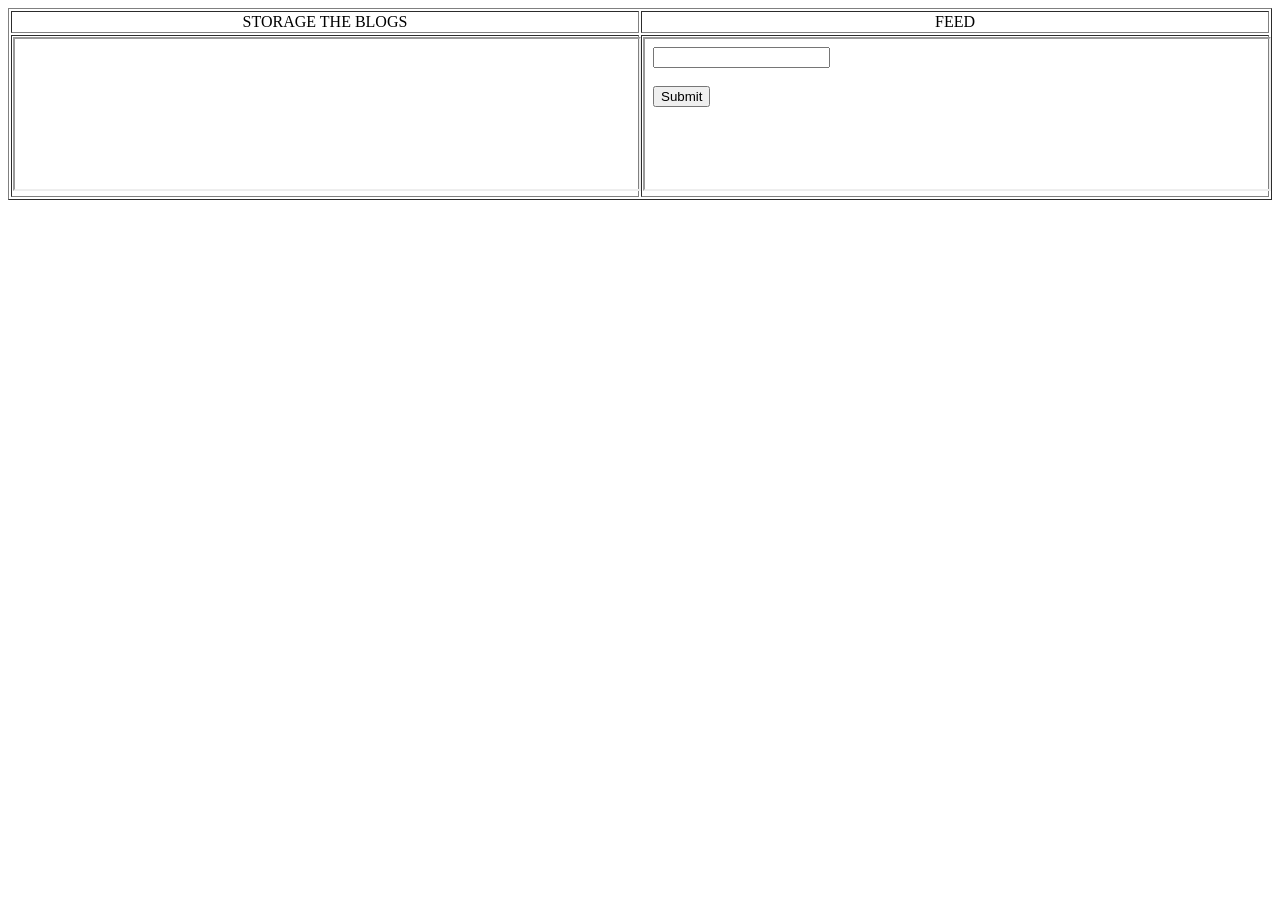
<file: Excercise3--DOM/index.html>
<!DOCTYPE html>
<html>
<head>
<script src="cookie.js">

</script>
</head>

<table width="100%" border="1px">
    <tr align="center" >   
      <td>
        STORAGE THE BLOGS
      </td>
      <td>
        FEED
      </td>
    </tr>
    <tr>
      <td>
        <iframe src="left.html" width="100%"></iframe>
      </td>
      <td>
        <iframe src="right.html" width="100%"></iframe>
      </td>
    </tr>
  </table>
</html>
</file>
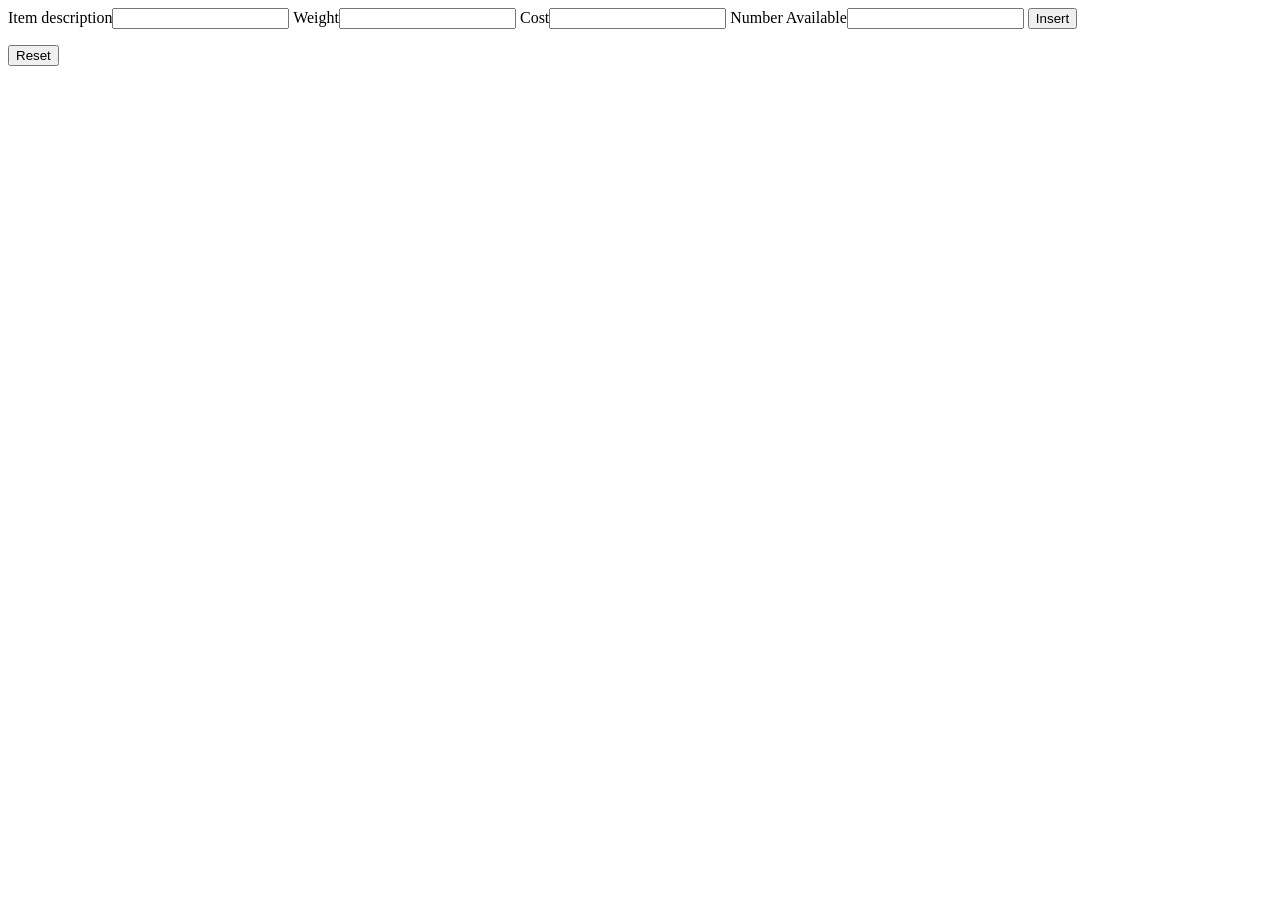
<file: insert.html>
<html>
<head>
<title>insert</title></head>
<body>
<div>
<form action="insert_table.php" method="get">
<label>Item description</label><input type="text" name="desc">
<label>Weight</label><input type="text" name="weight">
<label>Cost</label><input type="text" name="cost">
<label>Number Available</label><input type="text" name="num">

<input type="submit" value="Insert">

</form>
<button type="reset" onClick="handleReset()">Reset</button>
</div>

</body>
<script>
function handleReset(){
	const desc = document.getElementsByName("desc");
	const weight = document.getElementsByName("weight");
	const cost = document.getElementsByName("cost");
	const num = document.getElementsByName("num");
	desc[0].value = '';
	weight[0].value = '';
	cost[0].value = '';
	num[0].value = '';
	
	
	
}
</script>

</html>
</file>
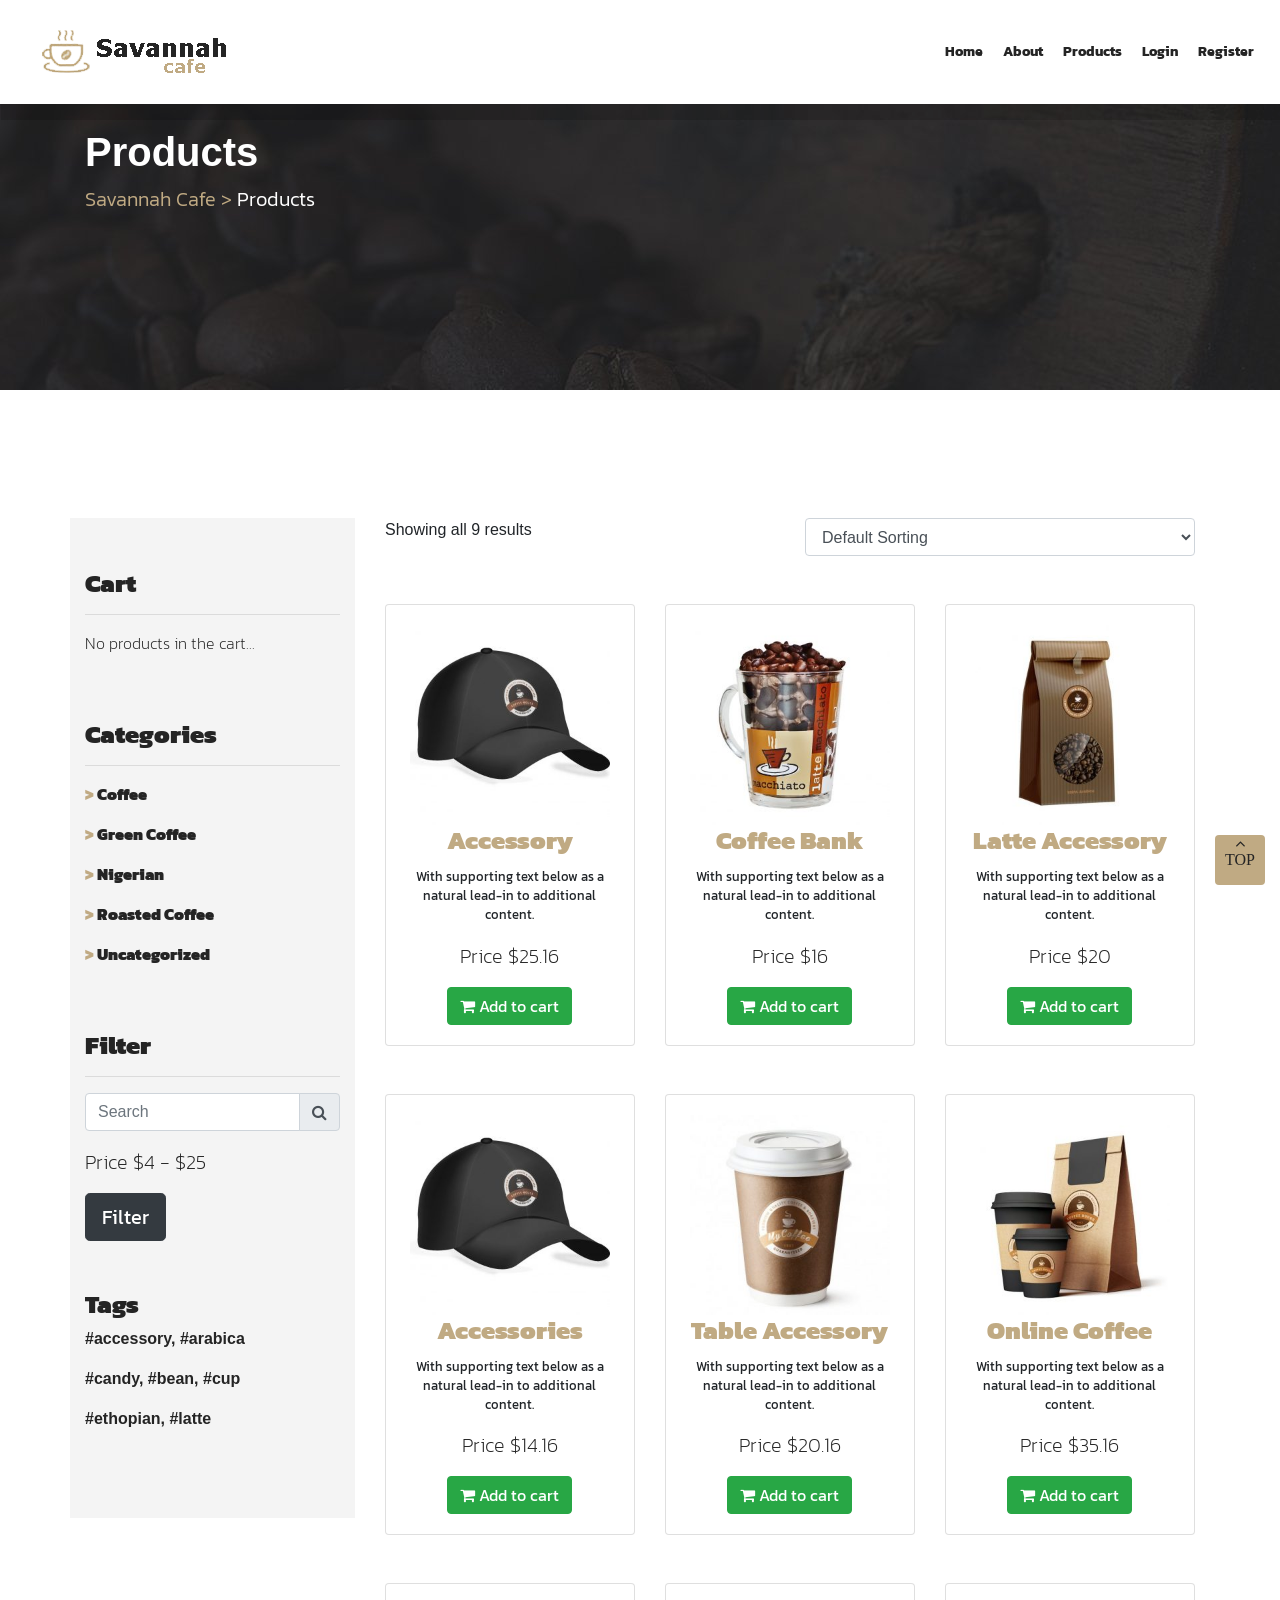
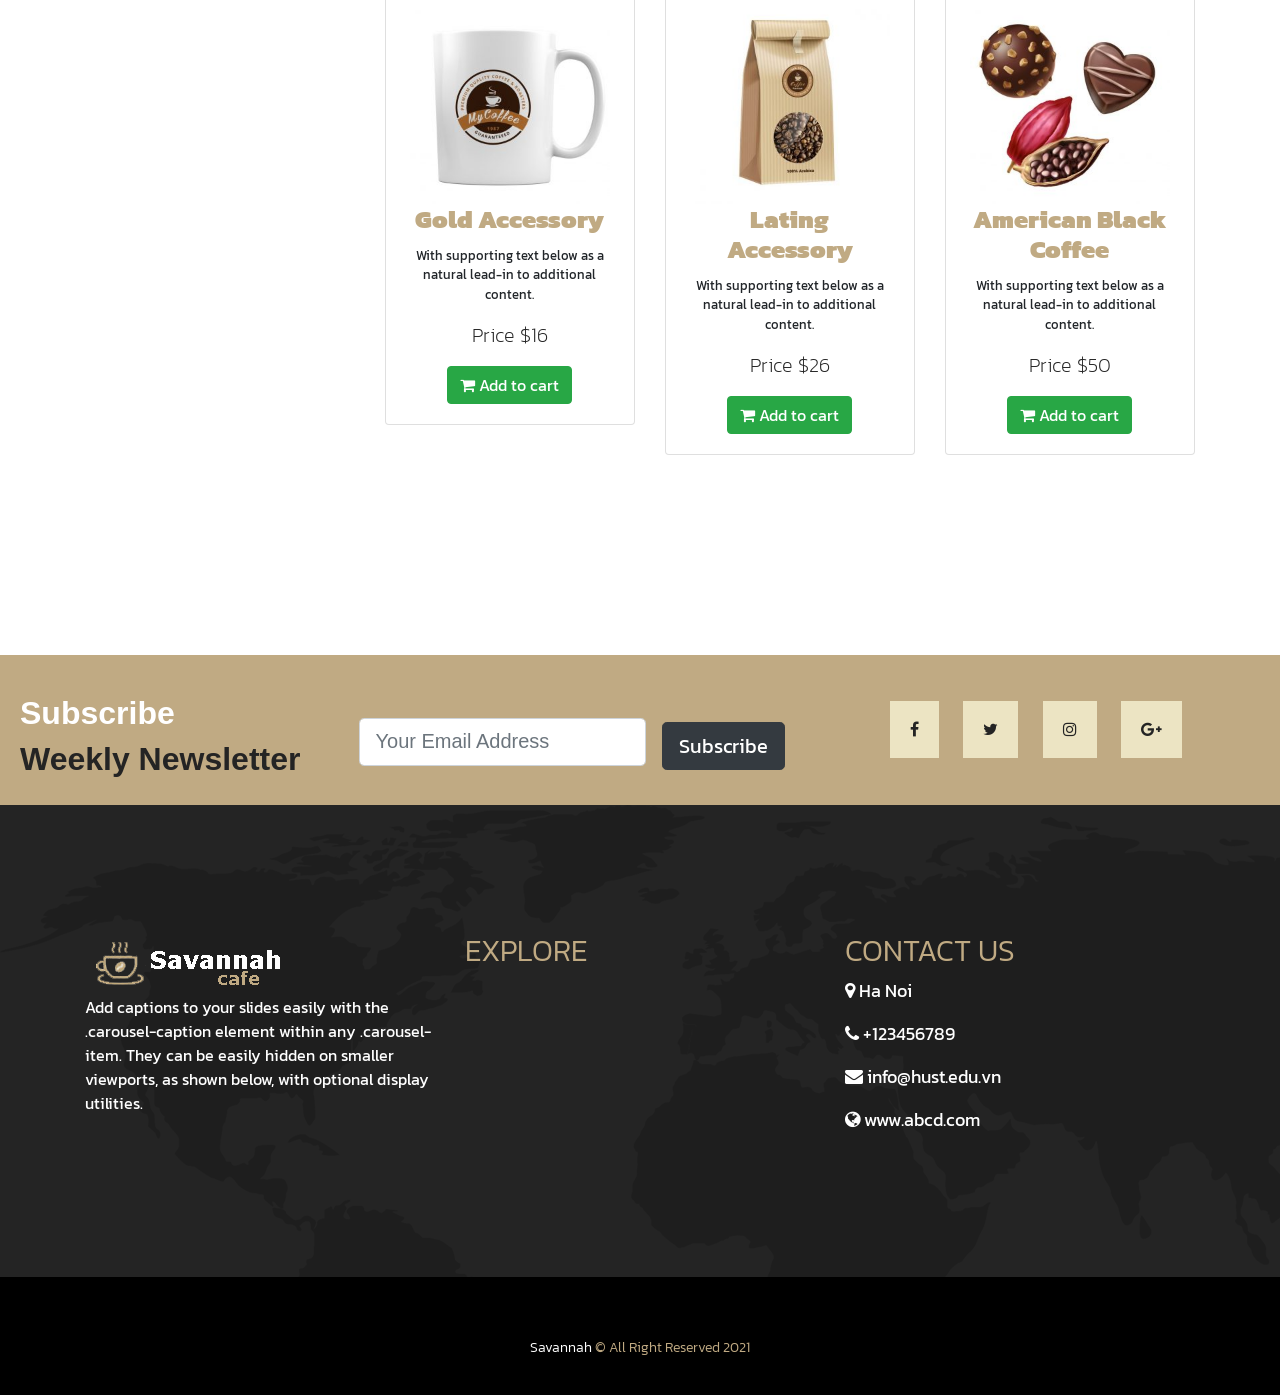
<file: product.html>
<!DOCTYPE html>
<html lang="en">
<head>

	<meta charset="utf-8">
	<meta name="viewport" content="width=device-width, intial-scale=1, shrink-to-fit=no">
	<meta name="description" content="">
	<meta name="author" content="">

	<title>Savannah Cafe | Products</title>

	<!-- Site Icon -->
	<link rel="shortcut Icon" type="image/png" href="img/favicon.png">

	<!-- Font Awesome Icons -->
	<link href="https://stackpath.bootstrapcdn.com/font-awesome/4.7.0/css/font-awesome.min.css" rel="stylesheet" type="text/css">

	<!-- Google Fonts -->
	<link href="https://fonts.googleapis.com/css2?family=Kanit&display=swap" rel="stylesheet">

	<!-- Bootstrap CSS -->
	<!-- <link rel="stylesheet" href="https://stackpath.bootstrapcdn.com/bootstrap/4.5.0/css/bootstrap.min.css" integrity="sha384-9aIt2nRpC12Uk9gS9baDl411NQApFmC26EwAOH8WgZl5MYYxFfc+NcPb1dKGj7Sk" crossorigin="anonymous"> -->

	<!-- Custom CSS -->
	<link href="css/style.css" rel="stylesheet">

	<link href="css/my-style.css" rel="stylesheet">

</head>
<body id="page-top">

	<nav class="navbar navbar-expand-lg navbar-light fixed-top py-3" id="mainNav">
		<div class="container">
			<a class="navbar-brand js-scroll-trigger" href="#page-top">
				<img src="img/savannah_black.png">
			</a>
		</div>
		
		<button class="navbar-toggler navbar-toggler-right" type="button" data-toggle="collapse" data-target="#navbarResponsive" aria-controls="navbarResponsive" aria-expanded="false" aria-label="Toggle navigation">
			<span class="navbar-toggler-icon"></span>
		</button>

		<div class="collapse navbar-collapse" id="navbarResponsive">
			<ul class="navbar-nav ml-auto my-2 my-lg-0">
				<li class="nav-item">
					<a class="nav-link js-scroll-trigger" href="product.html">Home</a>
				</li>

				<li class="nav-item">
					<a class="nav-link js-scroll-trigger" href="#">About</a>
				</li>

				<li class="nav-item">
					<a class="nav-link js-scroll-trigger" href="product.html">Products</a>
				</li>

				<li class="nav-item">
					<a class="nav-link js-scroll-trigger" href="#">Login</a>
				</li>

				<li class="nav-item">
					<a class="nav-link js-scroll-trigger" href="#">Register</a>
				</li>
			</ul>


			
		</div>

	</nav>

	<header class="page-section masthead2">
		<div class="container h-50">
			<h1 class="section-header text-white font-weight-bold">Products</h1>
			<p class="main-menu text-white-75 font-weight-light mb-5"><a class="link-menu" href="home.html">Savannah Cafe > <span style="color:white;">Products</span></a></p>
			
		</div>
		
	</header>

	<section class="page-section">
		<div class="container">
			<div class="row">

				<div class="col-lg-3 blog-form">
					<h2 class="blog-sidebar-title"><b>Cart</b></h2>
					<hr />
					<p class="blog-sidebar-text">No products in the cart...</p>
					<div>&nbsp;</div>
					<div>&nbsp;</div>

					<h2 class="blog-sidebar-title"><b>Categories</b></h2>
					<hr />

					<p class="blog-sidebar-list"><b><span class="list-icon"> > </span> Coffee</b></p>
					<p class="blog-sidebar-list"><b><span class="list-icon"> > </span> Green Coffee</b></p>
					<p class="blog-sidebar-list"><b><span class="list-icon"> > </span> Nigerian</b></p>
					<p class="blog-sidebar-list"><b><span class="list-icon"> > </span> Roasted Coffee</b></p>
					<p class="blog-sidebar-list"><b><span class="list-icon"> > </span> Uncategorized</b></p>

					<div>&nbsp;</div>
					<div>&nbsp;</div>

					<h2 class="blog-sidebar-title"><b>Filter</b></h2>
					<hr />

					<div class="input-group mb-3">
						<input type="text" class="form-control" placeholder="Search" aria-label="Receipient's username" aria-describely="basic-addon2">
						<div class="input-group-append">
							<span class="input-group-text" id="basic-addon2"><i class="fa fa-search"></i></span>
						</div>
						
					</div>

					<p class="tags">Price $4 - $25</p>
					<button type="button" class="btn btn-dark btn-lg">Filter</button>

					<div>&nbsp;</div>
					<div>&nbsp;</div>
					<h2 class="blog-sidebar-title"><b>Tags</b></h2>
					<p class="product-sidebar-list"><b>#accessory, #arabica</b></p>
					<p class="product-sidebar-list"><b>#candy, #bean, #cup</b></p>
					<p class="product-sidebar-list"><b>#ethopian, #latte</b></p>


				</div>
				<!--END  <div class="col-lg-3 blog-form">-->

				<div class="col-lg-9" style="padding-left: 30px;">
					<div class="row">
						<div class="col">
							Showing all 9 results
						</div>

						<div class="col">
							<select class="form-control">
								<option value="">Default Sorting</option>
								<option value="popularity">Sorting by popularity</option>
								<option value="average">Sorting by average</option>
								<option value="latest">Sorting by latest</option>
								<option value="low">Sorting by low</option>
								<option value="high">Sorting by high</option>
							</select>
						</div>

					</div>
					<!-- Sorting by <div class="row"> -->
					<div>&nbsp;</div>
					<div>&nbsp;</div>

					<div class="row">
						<div class="col-sm-3 col-md-6 col-lg-4">
							<div class="card">
								<div class="card-body text-center">
									<img src="img/coffee_item7.jpg" class="product-image">
									<h5 class="card-title"><b>Accessory</b></h5>
									<p class="card-text small">With supporting text below as a natural lead-in to additional content.</p>
									<p class="tags">Price $25.16</p>
									<a href="https://api.whatsapp.com/send?phone=2348162667912" target="_blank" class="btn btn-success button-text"><i class="fa fa-shopping-cart" aria-hidden="true"></i> Add to cart</a>
								</div>
							</div>
						</div>

						<div class="col-sm-3 col-md-6 col-lg-4">
							<div class="card">
								<div class="card-body text-center">
									<img src="img/coffee_item8.jpg" class="product-image">
									<h5 class="card-title"><b>Coffee Bank</b></h5>
									<p class="card-text small">With supporting text below as a natural lead-in to additional content.</p>
									<p class="tags">Price $16</p>
									<a href="#" class="btn btn-success button-text"><i class="fa fa-shopping-cart" aria-hidden="true"></i> Add to cart</a>
								</div>
							</div>
						</div>

						<div class="col-sm-3 col-md-6 col-lg-4">
							<div class="card">
								<div class="card-body text-center">
									<img src="img/coffee_item3.jpg" class="product-image">
									<h5 class="card-title"><b>Latte Accessory</b></h5>
									<p class="card-text small">With supporting text below as a natural lead-in to additional content.</p>
									<p class="tags">Price $20</p>
									<a href="#" class="btn btn-success button-text"><i class="fa fa-shopping-cart" aria-hidden="true"></i> Add to cart</a>
								</div>
							</div>
						</div>

					</div>
					<!-- Sorting by <div class="row"> -->

					<div>&nbsp;</div>
					<div>&nbsp;</div>

					<div class="row">
						<div class="col-sm-3 col-md-6 col-lg-4">
							<div class="card">
								<div class="card-body text-center">
									<img src="img/coffee_item7.jpg" class="product-image">
									<h5 class="card-title"><b>Accessories</b></h5>
									<p class="card-text small">With supporting text below as a natural lead-in to additional content.</p>
									<p class="tags">Price $14.16</p>
									<a href="#" class="btn btn-success button-text"><i class="fa fa-shopping-cart" aria-hidden="true"></i> Add to cart</a>
								</div>
							</div>
						</div>

						<div class="col-sm-3 col-md-6 col-lg-4">
							<div class="card">
								<div class="card-body text-center">
									<img src="img/coffee_item4.jpg" class="product-image">
									<h5 class="card-title"><b>Table Accessory</b></h5>
									<p class="card-text small">With supporting text below as a natural lead-in to additional content.</p>
									<p class="tags">Price $20.16</p>
									<a href="#" class="btn btn-success button-text"><i class="fa fa-shopping-cart" aria-hidden="true"></i> Add to cart</a>
								</div>
							</div>
						</div>

						<div class="col-sm-3 col-md-6 col-lg-4">
							<div class="card">
								<div class="card-body text-center">
									<img src="img/coffee_item5.jpg" class="product-image">
									<h5 class="card-title"><b>Online Coffee</b></h5>
									<p class="card-text small">With supporting text below as a natural lead-in to additional content.</p>
									<p class="tags">Price $35.16</p>
									<a href="#" class="btn btn-success button-text"><i class="fa fa-shopping-cart" aria-hidden="true"></i> Add to cart</a>
								</div>
							</div>
						</div>

					</div>
					<!-- Sorting by <div class="row"> -->
					<div>&nbsp;</div>
					<div>&nbsp;</div>

					<div class="row">
						<div class="col-sm-3 col-md-6 col-lg-4">
							<div class="card">
								<div class="card-body text-center">
									<img src="img/coffee_item1.jpg" class="product-image">
									<h5 class="card-title"><b>Gold Accessory</b></h5>
									<p class="card-text small">With supporting text below as a natural lead-in to additional content.</p>
									<p class="tags">Price $16</p>
									<a href="#" class="btn btn-success button-text"><i class="fa fa-shopping-cart" aria-hidden="true"></i> Add to cart</a>
								</div>
							</div>
						</div>

						<div class="col-sm-3 col-md-6 col-lg-4">
							<div class="card">
								<div class="card-body text-center">
									<img src="img/coffee_item2.jpg" class="product-image">
									<h5 class="card-title"><b>Lating Accessory</b></h5>
									<p class="card-text small">With supporting text below as a natural lead-in to additional content.</p>
									<p class="tags">Price $26</p>
									<a href="#" class="btn btn-success button-text"><i class="fa fa-shopping-cart" aria-hidden="true"></i> Add to cart</a>
								</div>
							</div>
						</div>

						<div class="col-sm-3 col-md-6 col-lg-4">
							<div class="card">
								<div class="card-body text-center">
									<img src="img/coffee_item6.jpg" class="product-image">
									<h5 class="card-title"><b>American Black Coffee</b></h5>
									<p class="card-text small">With supporting text below as a natural lead-in to additional content.</p>
									<p class="tags">Price $50</p>
									<a href="#" class="btn btn-success button-text"><i class="fa fa-shopping-cart" aria-hidden="true"></i> Add to cart</a>
								</div>
							</div>
						</div>

					</div>
					<!-- Sorting by <div class="row"> -->



				</div>
				<!--END  <div class="col-lg-9">-->

			</div>
		</div>
	</section>


	<div>&nbsp;</div>
	<div>&nbsp;</div>
	<div>&nbsp;</div>
	
	<div class="row">
		<div class="col-lg-12">
			<div class="row boxed">
				<div class="col-lg-3 mt-4">
					<h2 class="news" style="color:white;"><b>Subscribe</b></h2>
					<h2 class="news" style="color:#242424;"><b>Weekly Newsletter</b></h2>
				</div>

				<div class="col-lg-5 mt-5 text-center">
					<form class="form-inline">
						<div class="form-group mx-sm-3 mb-2">
							<label for="inputEmail" class="sr-only">Your Email Address</label>
							<input type="email" class="form-control form-control-lg" id="inputEmail" placeholder="Your Email Address">
						</div>
						<button type="submit" class="btn btn-dark btn-lg">Subscribe</button>
					</form>
				</div>

				<div class="col-lg-4 mt-5">
					<a href="#" class="social-icon"><i class="fa fa-facebook-f"></i></a>
					<a href="#" class="social-icon"><i class="fa fa-twitter"></i></a>
					<a href="#" class="social-icon"><i class="fa fa-instagram"></i></a>
					<a href="#" class="social-icon"><i class="fa fa-google-plus"></i></a>
				</div>

			</div>
		</div>
	</div>

	<section class="page-section subscribe-section">
		<div class="container">
			<div class="row">

				<div class="col-lg-4">
					<img src="img/savannah_white.png" alt="img/savannah_white.png">
					<p class="logo-text-white">Add captions to your slides easily with the .carousel-caption element within any .carousel-item. They can be easily hidden on smaller viewports, as shown below, with optional display utilities. </p>
				</div>

				<div class="col-lg-4">
					<h3 class="contact-heading">EXPLORE</h3>
					<!-- <div class="row">
						<div class="col-lg-6">
							<p><a class="explore-link" href="home.html"> > <b>Home</b></a></p>
							<p><a class="explore-link" href="contact.html"> > <b>Contact Us</b></a></p>
							<p><a class="explore-link" href="#"> > <b>Products</b></a></p>
						</div>

						<div class="col-lg-6">
							<p><a class="explore-link" href="#"> > <b>Blog</b></a></p>
							<p><a class="explore-link" href="about.html"> > <b>About Us</b></a></p>
							<p><a class="explore-link" href="gallery.html"> > <b>Gallery</b></a></p>
						</div>

					</div> -->
				</div>

				<div class="col-lg-4">
					<h3 class="contact-heading">CONTACT US</h3>
					<p class="contact-info"><i class="fa fa-map-marker"></i> Ha Noi</p>
					<p class="contact-info"><i class="fa fa-phone"></i> +123456789</p>
					<p class="contact-info"><i class="fa fa-envelope"></i>  info@hust.edu.vn</p>
					<p class="contact-info"><i class="fa fa-globe"></i> www.abcd.com</p>
				</div>

			</div>
		</div>
	</section>

	<footer class="footer-info pt-5 py-4">
		<div class="container">
			<div class="small text-center text-muted">
				<span class="footer-title">Savannah </span> <span class="copyright">&copy; All Right Reserved 2021</span>
			</div>

			<a class="scroll-to-top rounded" href="#page-top">
				<span class="fa fa-angle-up"><br>TOP</span>
			</a>

		</div>
	</footer>


	<!-- Bootstrap JavaScript -->
	<script src="https://code.jquery.com/jquery-3.5.1.slim.min.js" integrity="sha384-DfXdz2htPH0lsSSs5nCTpuj/zy4C+OGpamoFVy38MVBnE+IbbVYUew+OrCXaRkfj" crossorigin="anonymous"></script>
	<script src="https://cdn.jsdelivr.net/npm/popper.js@1.16.0/dist/umd/popper.min.js" integrity="sha384-Q6E9RHvbIyZFJoft+2mJbHaEWldlvI9IOYy5n3zV9zzTtmI3UksdQRVvoxMfooAo" crossorigin="anonymous"></script>
	<script src="https://stackpath.bootstrapcdn.com/bootstrap/4.5.0/js/bootstrap.min.js" integrity="sha384-OgVRvuATP1z7JjHLkuOU7Xw704+h835Lr+6QL9UvYjZE3Ipu6Tp75j7Bh/kR0JKI" crossorigin="anonymous"></script>
	

</body>
</html>
</file>
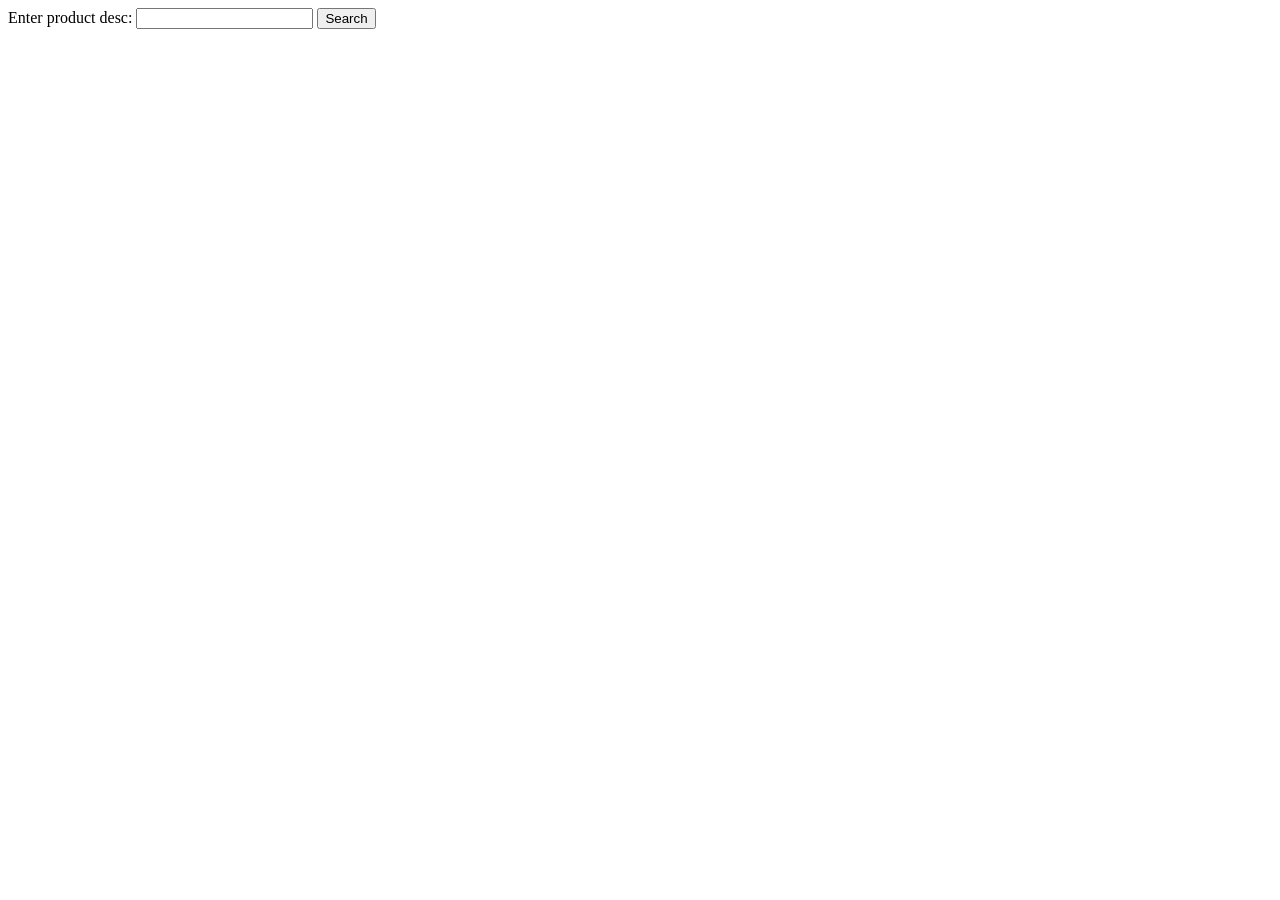
<file: search.html>
<!DOCTYPE html>
<html>
<head>
<meta charset="ISO-8859-1">
<title>Search</title>
</head>
<body>
<div>
<form action="search_product.php" method="get">
<label>Enter product desc: </label><input type="text" name="searchfield">
<input type="submit" value="Search">
</form>
</div>

</body>
</html>
</file>
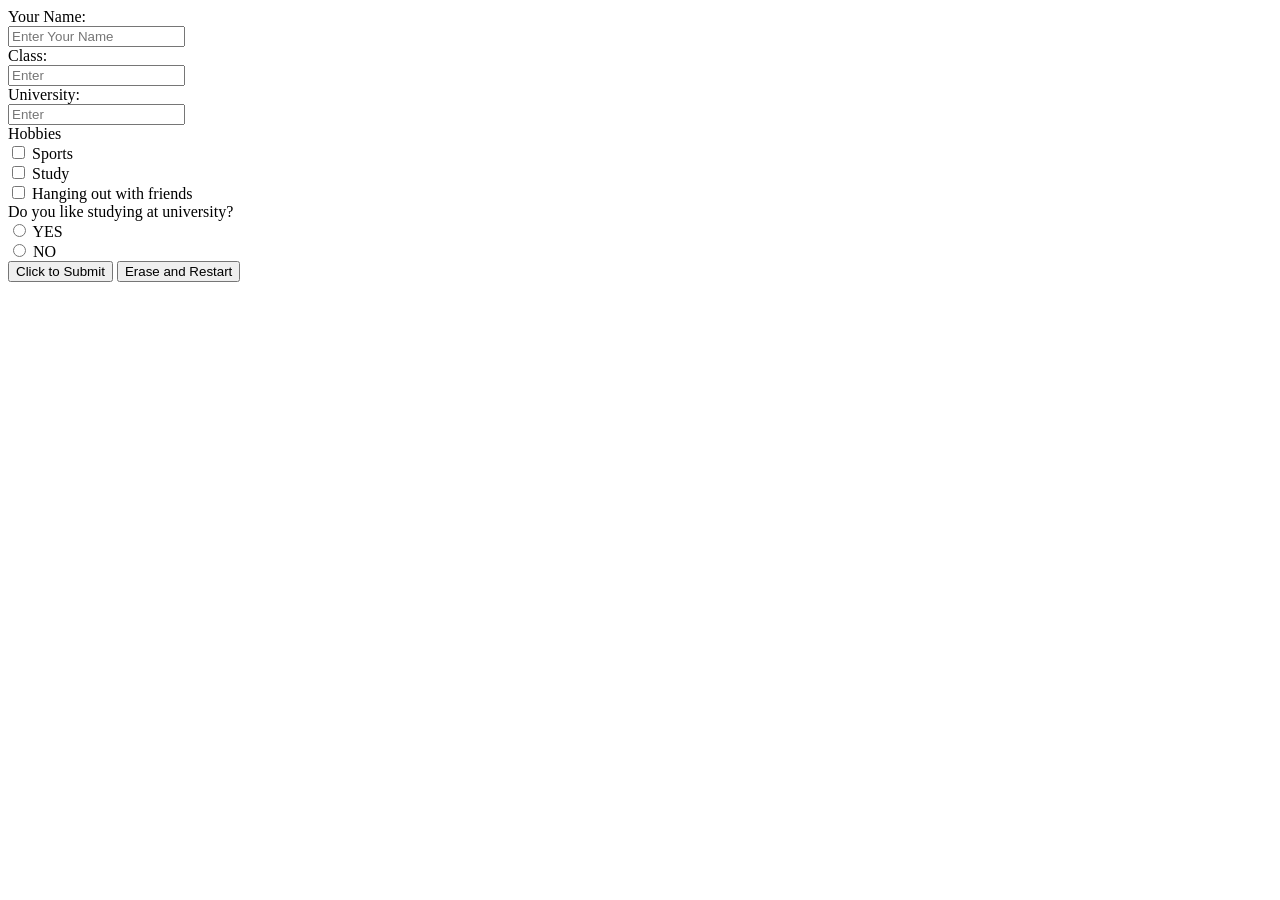
<file: 2.1/example.html>
<!DOCTYPE html>
<html>
<head>
	<title>Survey</title>
</head>
<body>
	<form action="Exercise.php" method="POST" id="submit_info">
				Your Name: <br>
				<input type="text" name="name" placeholder="Enter Your Name">
				<br>
				Class: <br>
				<input type="text" name="class" placeholder="Enter
					your class">
			    <br>
			
				University: <br>
				<input type="text" name="university" placeholder="Enter
					your univeristy name">
				<br>
			
				Hobbies<br>
				<input type="checkbox" id="sports" name="hobby" value="Sports">
				<label for="sports">Sports</label><br>

				<input type="checkbox" id="study" name="hobby" value="Study">
				<label for="study"> Study</label><br>
				<input type="checkbox" id="hangout" name="hobby" value="Hanging Out">
				<label for="hangout"> Hanging out with friends</label><br>

				Do you like studying at university? <br>
				<input type="radio" id="yes" name="yesorno" value="Yes">

				<label for="yes">YES</label><br>
				<input type="radio" id="no" name="yesorno" value="No">
				<label for="no">NO</label><br>


				<input type="submit" value="Click to Submit" form="submit_info">
			
			
				<input type="reset" value="Erase and Restart" form="submit_info">
			
		</table>
	</form>
</body>
</html>
</file>
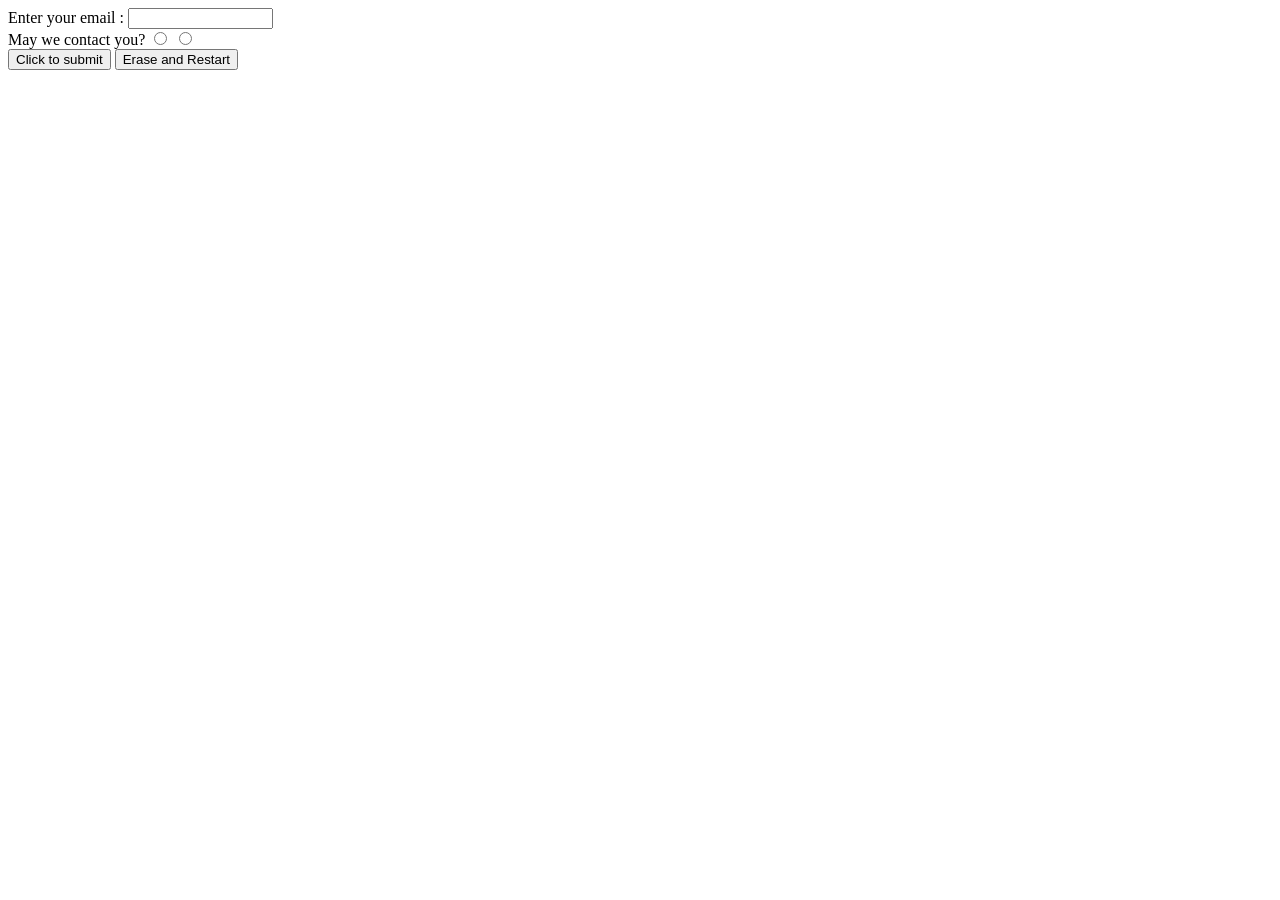
<file: 2.1/form4Radio.html>
<!DOCTYPE html>
<html>
<head>
	<title>Form for Radio</title>
</head>
<body>
	<form action="form4radion.php" method="POST">
		Enter your email : <input type="text" size="16" maxlength="20" name="email"><br />
		May we contact you?
		<input type="radio" name="contact" value="Yes">
		<input type="radio" name="contact" value="No">
		<br />
		<input type="submit" value="Click to submit">
		<input type="reset" value="Erase and Restart">
	</form>
</body>
</html>
</file>
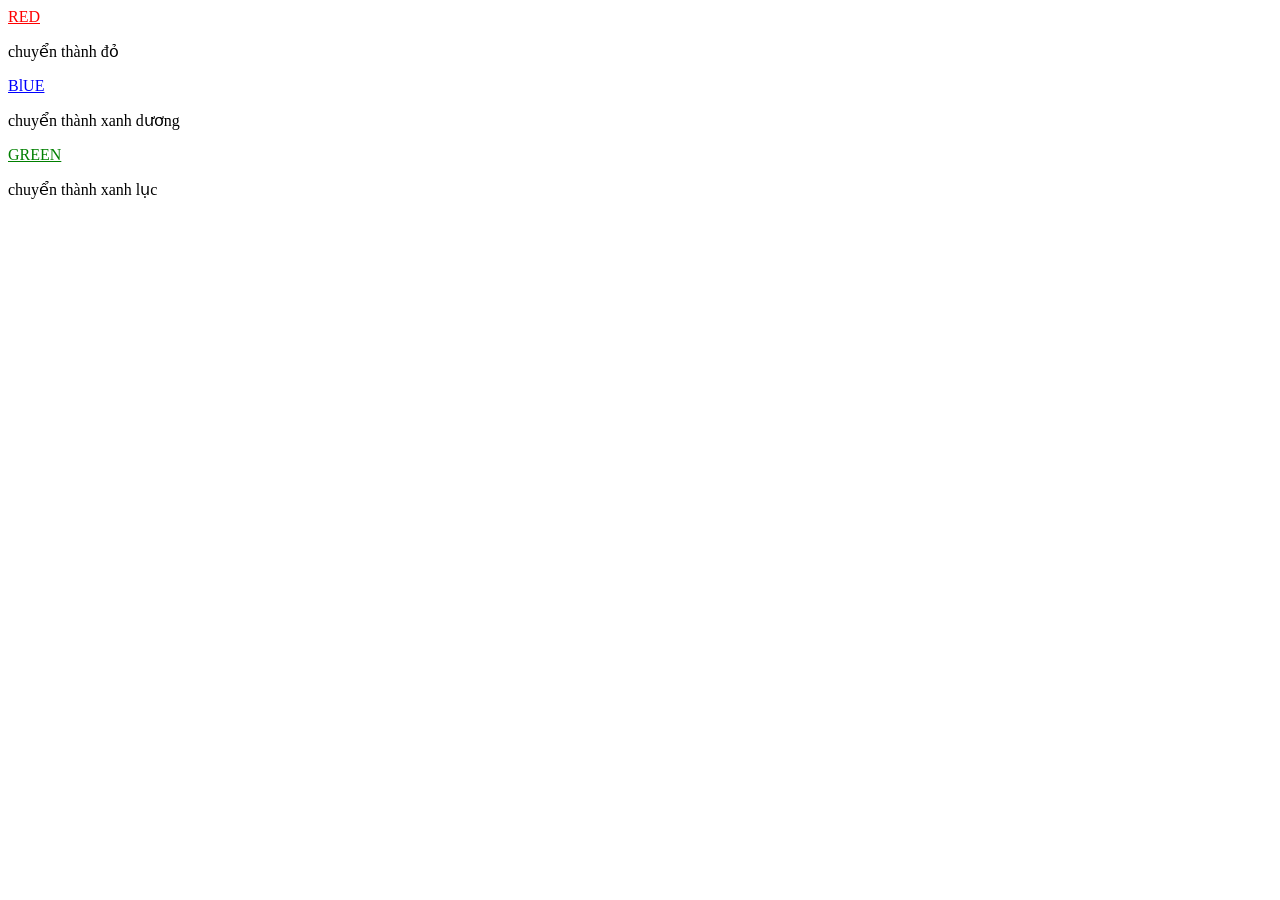
<file: Exercies1-Colors/colors.html>
<HTML>
    <head>
    </head>
    <body>
        <body>
            <div>
                <a href="http://webcoban.vn/image/hugo.jpg" id="link1" style="color: red" >
                    RED
                </a>
                <p id="paragraph1">
                    chuyển thành đỏ
                </p>
            </div>
            <div>
                <a href="http://webcoban.vn/image/hugo.jpg" id="link2" style="color: blue" >
                    BlUE
                </a>
                <p id="paragraph2">
                    chuyển thành xanh dương
                </p>
            </div>
            <div>
                <a href="http://webcoban.vn/image/hugo.jpg" id="link3" style="color: green" >
                    GREEN
                </a>
                <p id="paragraph3">
                    chuyển thành xanh lục
                </p>
            </div>
            <script>
                var obj1 = document.getElementById('link1');
                obj1.onmouseout = function(){
                    document.getElementById('paragraph1').style.color = 'black';
                };
                obj1.onmouseover = function(){
                    document.getElementById('paragraph1').style.color = 'red';
                };
                //            
                var obj2 = document.getElementById('link2');
                obj2.onmouseout = function(){
                    document.getElementById('paragraph2').style.color = 'black';
                };
                obj2.onmouseover = function(){
                    document.getElementById('paragraph2').style.color = 'blue';
                };
                //
                var obj3 = document.getElementById('link3');
                obj3.onmouseout = function(){
                    document.getElementById('paragraph3').style.color = 'black';
                };
                obj3.onmouseover = function(){
                    document.getElementById('paragraph3').style.color = 'green';
                };
            </script>
            </body>
    </body>
</html>
</file>
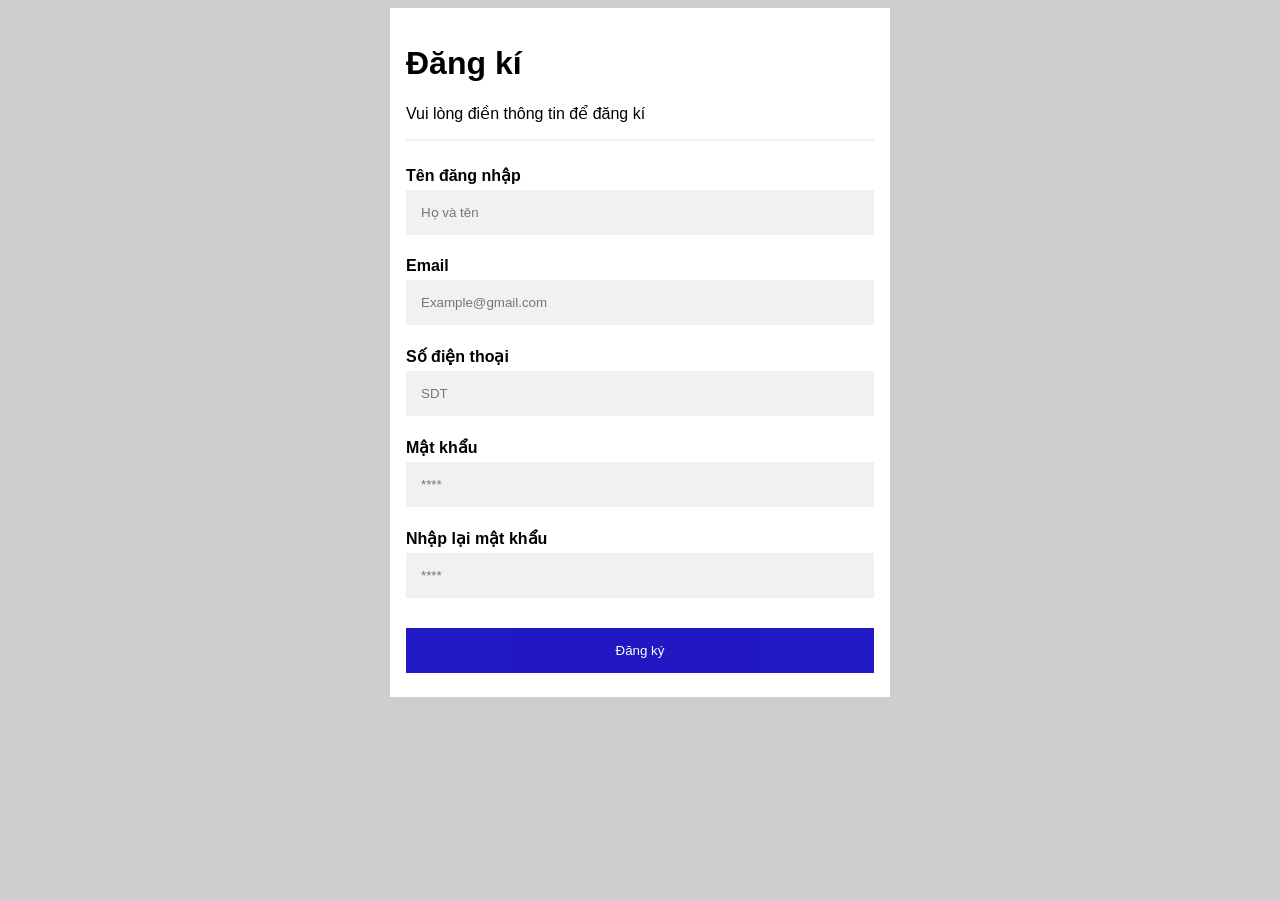
<file: Exercise4-validateInput/register.html>
<html>
    <head>
        <!--nhúng file css-->
        <link rel = "stylesheet" href="style.css"/>
        <!--nhúng file js-->
        <script language="javascript" src="check.js"></script>
    </head>
    <body>
        <form action = "" method = "POST" >
            <div class = "register">
                <h1> Đăng kí</h1>
                <p>Vui lòng điền thông tin để đăng kí</p>
                <hr>
                <!-- tên đăng nhập-->
                <label for="username">
                    <b> Tên đăng nhập
                </label>
                <input type="text" placeholder="Họ và tên" name="username" id="username">
                <!--email-->
                <label for="email">
                    <b> Email
                </label>
                <input type="email" placeholder="Example@gmail.com" name="email" id="email">
                <!--sdt-->
                <label for="phonenumber">
                    <b> Số điện thoại
                </label>
                <input type="number" placeholder="SDT" name="phonenumber" id="phonenumber">
                <!--password-->
                <label for="password">
                    <b> Mật khẩu
                </label>
                <input type="password" placeholder="****" name="password" id="password">
                <!--password-repeat-->
                <label for="password-repeat">
                    <b> Nhập lại mật khẩu
                </label>
                <input type="password" placeholder="****" name="password-repeat" id="password-repeat">
                <!---->
                <button type="submit" class="submit" onclick="validate()">Đăng ký</button>
            </div>
        </form>
    </body>
</html>
</file>
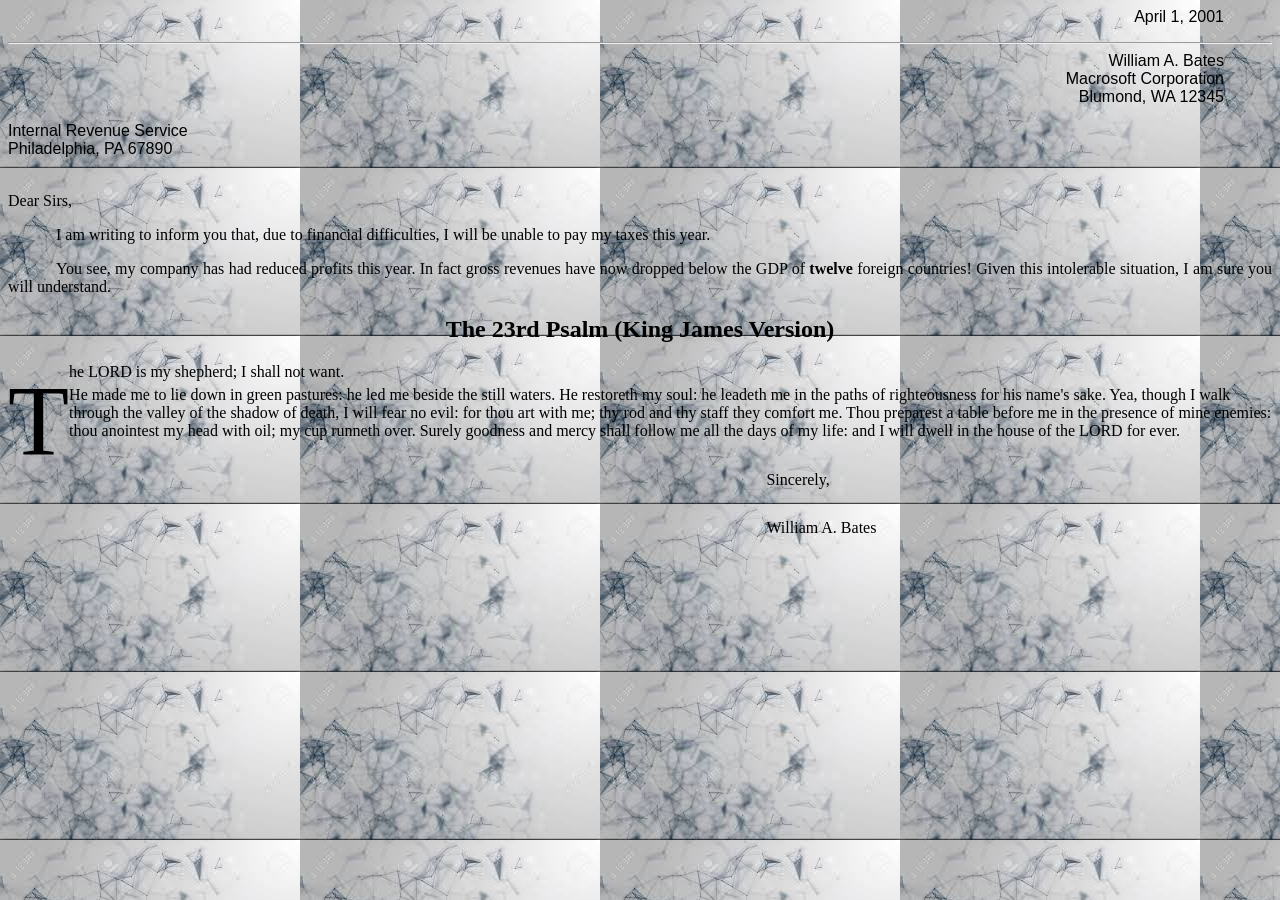
<file: lab6.1/Bates.html>
<!DOCTYPE HTML PUBLIC "-//W3C//DTD HTML 4.0 Transitional//EN">
<HTML>
<HEAD>
  <TITLE>An Open Letter to the IRS</TITLE>
  <LINK REL=STYLESHEET HREF="Bates.css" TYPE="text/css">
</HEAD>
<BODY BACKGROUND="images/bond-paper.jpg">
<P CLASS="rhead">
April 1, 2001
<HR>
<P CLASS="rhead">
William A. Bates<BR>
Macrosoft Corporation<BR>
Blumond, WA 12345
<P CLASS="lhead">
Internal Revenue Service<BR>
Philadelphia, PA 67890
<P>
    <!-- group11 -->
<BR>
Dear Sirs,
<P CLASS="body">
I am writing to inform you that, due to financial difficulties, I will be unable to pay my taxes this year. 
<P CLASS="body">
You see, my company has had reduced profits this year. In fact gross revenues have now dropped below the GDP of <B>twelve</B> foreign countries! Given this intolerable situation, I am sure you will understand.
<H2 ALIGN="CENTER">
The 23rd Psalm (King James Version)</H2>
<SPAN>T</SPAN>he LORD is my shepherd; I shall not want.
<P> He made me to lie down in green pastures: he led me beside the still waters. He restoreth my soul: he leadeth me in the paths of righteousness for his name's sake. Yea, though I walk through the valley of the shadow of death, I will fear no evil: for thou art with me; thy rod and thy staff they comfort me. Thou preparest a table before me in the presence of mine enemies: thou anointest my head with oil; my cup runneth over. Surely goodness and mercy shall follow me all the days of my life: and I will dwell in the house of the LORD for ever. 
<P CLASS="foot">
Sincerely,<BR>
William A. Bates
</BODY>
</HTML>
</file>
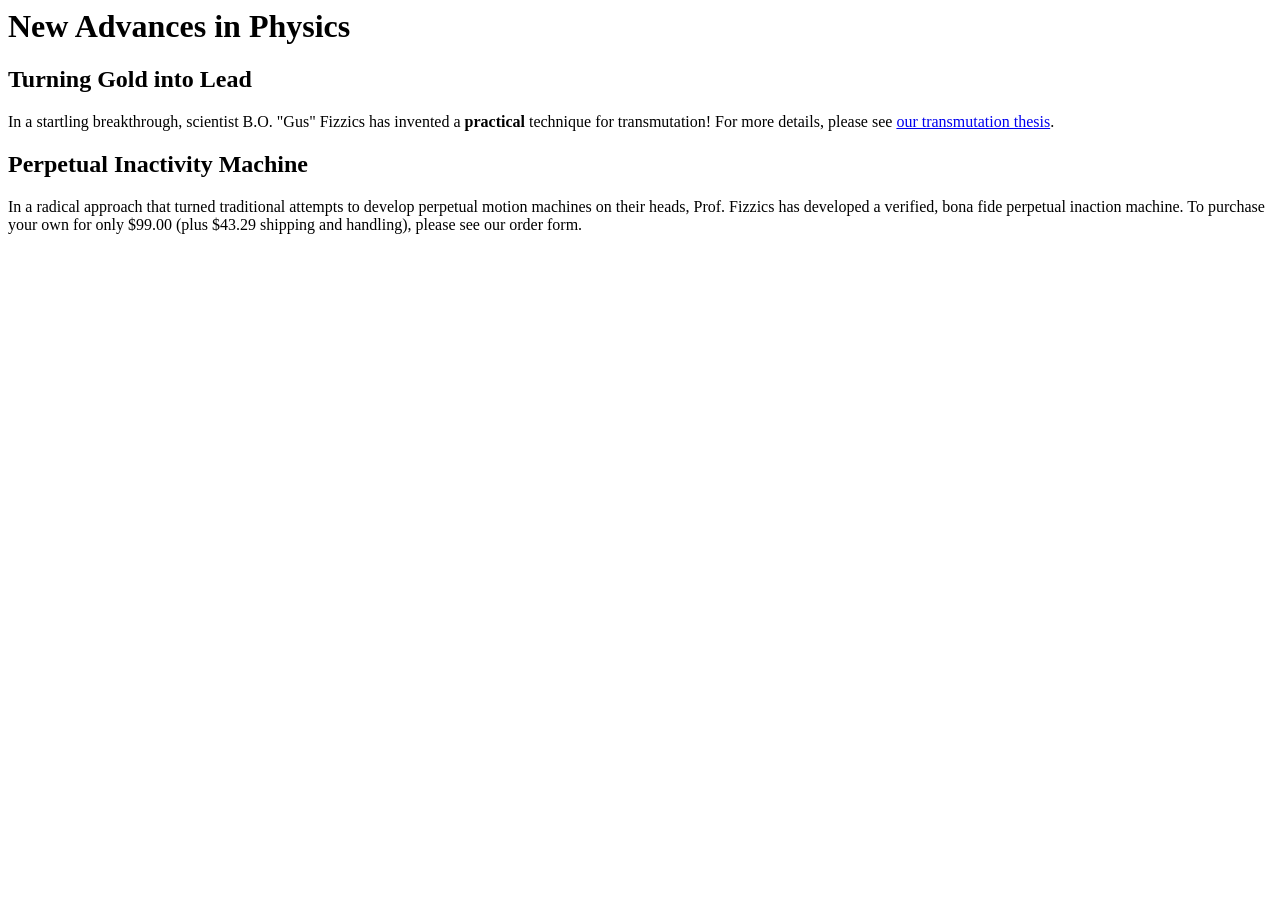
<file: lab6.1/Fizzics1.html>
<!DOCTYPE HTML PUBLIC "-//W3C//DTD HTML 4.0 Transitional//EN">
<HTML>
<HEAD>
	<TITLE>New Advances in Physics</TITLE>
</HEAD>
<BODY>

<H1>New Advances in Physics</H1>
<H2>Turning Gold into Lead</H2>
In a startling breakthrough, scientist B.O. "Gus" Fizzics has invented a <STRONG>practical</STRONG> technique for transmutation! For more details, please see <A HREF="give-us-your-gold.html">our transmutation thesis</A>.
<H2>Perpetual Inactivity Machine</H2>
In a radical approach that turned traditional attempts to develop perpetual motion machines on their heads, Prof. Fizzics has developed a verified, bona fide perpetual inaction machine. To purchase your own for only $99.00 (plus $43.29 shipping and handling), please see our order form.
</BODY>
</HTML>
</file>
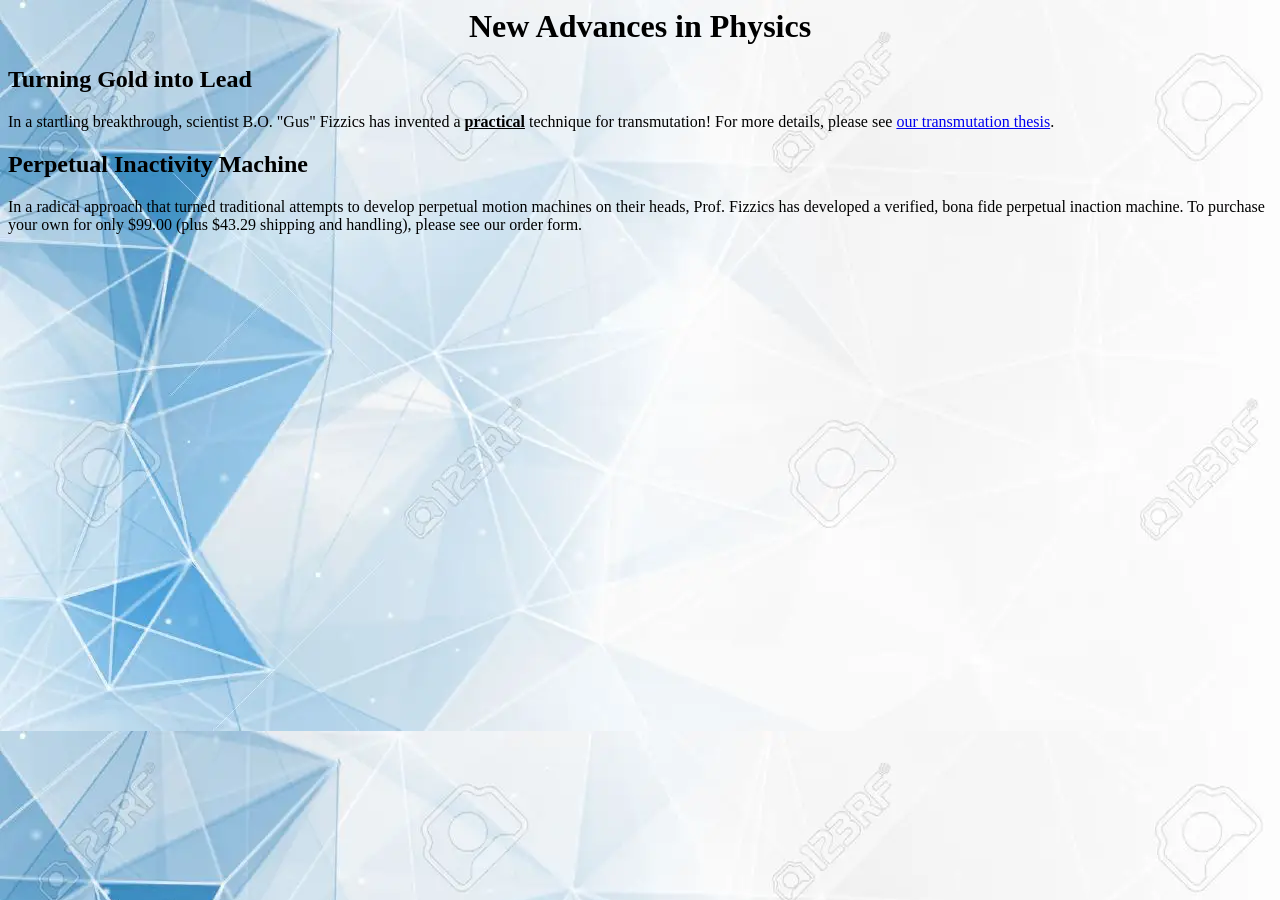
<file: lab6.1/Fizzics2.html>
<!DOCTYPE HTML PUBLIC "-//W3C//DTD HTML 4.0 Transitional//EN">
<HTML>
<HEAD>
	<TITLE>New Advances in Physics</TITLE>
    <style type="text/css">
        body {
            background: url(images/confetti-background.png);
        }
        h1{
            text-align: center;
            font-family: Aharoni;
        }
        h2 {
            font-family: "Segoe Script";
        }
        strong{
            text-decoration: underline;
        }
    </style>
</HEAD>
<BODY>
    
<H1>New Advances in Physics</H1>
<H2>Turning Gold into Lead</H2>
In a startling breakthrough, scientist B.O. "Gus" Fizzics has invented a <STRONG>practical</STRONG> technique for transmutation! For more details, please see <A HREF="give-us-your-gold.html">our transmutation thesis</A>.
<H2>Perpetual Inactivity Machine</H2>
In a radical approach that turned traditional attempts to develop perpetual motion machines on their heads, Prof. Fizzics has developed a verified, bona fide perpetual inaction machine. To purchase your own for only $99.00 (plus $43.29 shipping and handling), please see our order form.
</BODY>
</HTML>
</file>
<file: css/style.css>
:root{
	--input-padding-x: 1.5rem;
	--input-padding-y: 0.75rem;
}


body,
html{
	width: 100%;
	height: 100%;
}

.btn{
	font-family: 'Kanit',sans-serif;
}

.btn-success{
	background-color: #c0aa83;
	border-color: #c0aa83;
	color: #fff;
}

.btn-success:hover{
	background-color: #242424;
	border-color: #242424;
	color: #fff;
}

.masthead2{

	background-image: url("../img/backgroundimage.jpg");
	background-position: 50% -26px;
	background-color:#242424;

}

a.social-icon{
	color:#242424;
}

a.social-icon:hover{
	color:#c0aa83;
}

.social-icon{
	background-color: #ECE4C3;
	width: 80px;
	height: 80px;
	padding:20px;
	margin: 10px;
}

.social-icon a{
	background-color: #B98C45;
	width: 50px;
	height: 50px;
	padding:10px 16px;
	margin-right: 6px;
	position: relative;
	display: block;

}

.social-icon a:hover{
	color:#242424;

}


.page-section{
	padding: 8rem 0;
}

.main-menu{
	color: #c0aa83;
	font-family: 'Kanit',sans-serif;
	font-size: 20px;
	font-weight: 900;
}

a.link-menu{
	text-decoration: none;
	color: #c0aa83;
}

.footer-info{
	background-color: #000;
}

.scroll-to-top{
	position: fixed;
	right: 15px;
	bottom: 15px;
	width: 50px;
	height: 50px;
	text-align: center;
	color:#242424;
	background: #c0aa83;
	line-height: 46px;
} 

.scroll-to-top:focus,.scroll-to-top:hover{
	color:#242424;
}

.scroll-to-top:hover{
	color:#c0aa83;
}

.rounded {
	border-radius: 0.25rem !important;
}

.footer-title{
	color: #fff;
	font-family: 'Kanit',sans-serif;
	font-size: 14px;
	font-weight: 300;
	line-height: 46px;
}

.copyright{
	color:#c0aa83;
	font-family: 'Kanit',sans-serif;
	font-size: 14px;
	font-weight: 300;
}


#mainNav{
	-webkit-box-shadow: 0.05rem 1rem rgba(0, 0, 0, 0.15);
	box-shadow: 0.05rem 1rem rgba(0, 0, 0, 0.15);
	background-color: #fff;
	-webkit-transition: background-color 0.2s ease; 
	transition: background-color 0.2s ease; 
}

#mainNav .navbar-brand {

	font-family: 'Kanit',sans-serif;
	font-weight: 700;

}

#mainNav .navbar-nav .nav-item .nav-link {
	color:#242424;
	font-family: 'Kanit',sans-serif;
	font-size: 0.9rem;
	font-weight: 700;
	padding:0.75rem 0;
}

.navbar-nav{
	display: -webkit-box;
	display: -ms-box;
	display: flex;
	-webkit-box-orient:vertical;
	-webkit-box-direction:normal;
	-ms-flex-direction:column;
	flex-direction:column;
	padding-left: 0;
	margin-bottom: 0;
	list-style: none;
}

.nav-item .nav-link{
	padding-left: 0; 
	padding-right: 0; 
}

#mainNav .navbar-nav .nav-item .nav-link:hover{
  color: #c0aa83 !important;
}

li.nav-item {
  display: inline;
  padding: 10px;
}

.btn-light{
	background-color: #c0aa83;
	border-color: #c0aa83;
	color: #fff;
	font-family: 'Kanit',sans-serif;
	font-size: 16px;
	font-weight: 900;

}

.btn-light:hover{
	background-color: #fff;
	border-color: #c0aa83;
	color: #c0aa83;
	font-family: 'Kanit',sans-serif;
	font-size: 16px;
	font-weight: 900;

}

.btn-dark{
	background-color: #242424;
	border-color: #242424;
	color: #fff;
	font-family: 'Kanit',sans-serif;
	font-size: 16px;
	font-weight: 900;

}

.btn-dark:hover{
	background-color: #fff;
	border-color: #242424;
	color: #242424;
	font-family: 'Kanit',sans-serif;
	font-size: 16px;
	font-weight: 900;

}

.boxed{
	background-color: #c0aa83;
	height: 150px;
	margin-left: 80px;
	margin-right: 80px;
	padding-top: 15px;
	padding-left: 20px;
}


.subscribe-section{
	background-image: url("../img/footer_map.png");
	background-color:#242424;
}

.contact-heading{
	color: #c0aa83;
	font-family: 'Kanit',sans-serif;
	font-size: 30px;
	font-weight: 300;
}

.contact-info{
	color: #fff;
	font-family: 'Kanit',sans-serif;
	font-size: 18px;
}

a.explore-link{
	color: #fff;
	font-family: 'Kanit',sans-serif;
	font-size: 15px;
	text-decoration: none;
}

a.explore-link:hover{
	color: #c0aa83;
	font-family: 'Kanit',sans-serif;
	font-size: 15px;
	text-decoration: none;
}

.logo-text-white{
	color: #fff;
	font-family: 'Kanit',sans-serif;
	font-size: 16px;
}

/*PRODUCT PAGE STYLING*/

.blog-sidebar-title{
	color: #242424;
	font-family: 'Kanit',sans-serif;
	font-size: 25px;
	font-weight: 900;
}

.blog-sidebar-list{
	color: #242424;
	font-family: 'Kanit',sans-serif;
	font-size: 16px;
	font-weight: 900;
}

.blog-sidebar-text{
	color: #242424;
	font-family: 'Kanit',sans-serif;
	font-size: 16px;
	font-weight: 200;
}

.blog-form{
	background-color: #F4F4F4; 
	padding: 50px;
	height: 1000px;
}

.list-icon{

	color: #c0aa83;

}

.tags{
	color: #242424;
	font-family: 'Kanit',sans-serif;
	font-size: 20px;
	font-weight: 200;
}

.tags{
	color: #242424;
	font-family: 'Kanit',sans-serif;
	font-size: 20px;
	font-weight: 200;
}



.product-sidebar-list{
	color: #242424;
}

.product-sidebar-list:hover{
	color: #c0aa83;
}

.card-title{
	color: #c0aa83;
	font-family: 'Kanit',sans-serif;
	font-size: 25px;
	font-weight: 900;
}

.card-text{
	font-family: 'Kanit',sans-serif;
	font-size: 13px;
}

.price-tag{
	color: #c0aa83;
	font-family: 'Kanit',sans-serif;
	font-size: 25px;
	font-weight: 900;
}

.button-text{
	font-family: 'Kanit',sans-serif;
	font-size: 14px;
	font-weight: 900;
}

.product-image{
	width: 200px;
	height: 200px;
}
</file>
<file: Exercise4-validateInput/style.css>
body {
    font-family: Arial, sans-serif;
    background-color: #cecece;
    }
    a {
    color: #00bd00;
    }
    * {
    box-sizing: border-box;
    }
    .register {
    width: 500px;
    padding: 16px;
    margin: 0 auto;
    background-color: white;
    }
    input[type=text], input[type=password], input[type=number],input[type=email] {
    width: 100%;
    padding: 15px;
    margin: 5px 0 22px 0;
    display: inline-block;
    border: none;
    background: #f1f1f1;
    }
    input[type=text]:focus, input[type=password]:focus {
    background-color: #ddd;
    outline: none;
    }
    hr {
    border: 1px solid #f1f1f1;
    margin-bottom: 25px;
    }
    .submit {
    background-color: #0900bd;
    color: white;
    padding: 15px 18px;
    margin: 8px 0;
    border: none;
    cursor: pointer;
    width: 100%;
    opacity: 0.9;
    }
    .submit:hover {
    opacity: 1;
    }
    .login {
    background-color: #ffffff;
    text-align: center;
    }
</file>
<file: lab6.1/Bates.css>
span {
    float: left;
    font-family: "Cushing Book";
    font-size: 75pt;
}

p {
    margin-top: 5px;
}




p.rhead{
    text-align: right;
    margin-right: 0.5in;
    font-family: sans-serif;
}

p.lhead{
    font-family: sans-serif;
}

p.body {
    text-align: justify;
    text-indent: 0.5in;
}
p.foot{
    margin-left: 60%;
    line-height: 300%;
}
</file>
